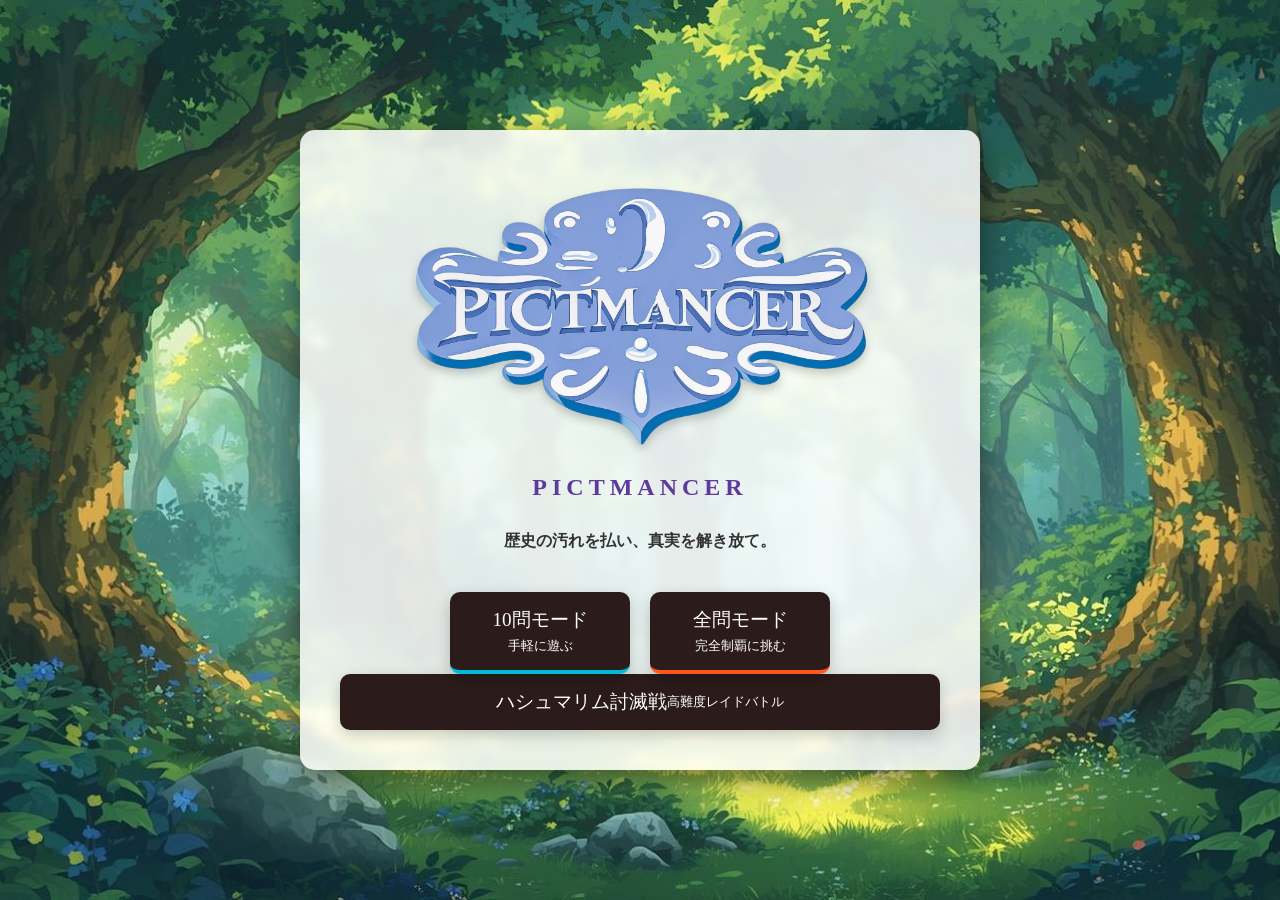
<file: index.html>
<!DOCTYPE html>
<html lang="ja">
<head>
    <meta charset="UTF-8">
    <meta name="viewport" content="width=device-width, initial-scale=1.0">
    <title>Pictmancer - History Ink Cleaner</title>
    <link rel="stylesheet" href="game_pictmancer.css">
</head>
<body>

    <div id="start-screen">
        <div class="title-content">
            <img src="title_logo.png" alt="Pictmancer" class="title-logo-img">
            
            <p class="sub-title">Pictmancer</p>
            <p class="intro-text">歴史の汚れを払い、真実を解き放て。</p>
            
            <div class="button-container" style="display: flex; gap: 20px; justify-content: center; margin-top: 20px;">
                <button id="btn-mode-quick" class="game-btn quick">
                    10問モード<br><span style="font-size:0.8rem">手軽に遊ぶ</span>
                </button>
                <button id="btn-mode-all" class="game-btn all">
                    全問モード<br><span style="font-size:0.8rem">完全制覇に挑む</span>
                </button>
            </div>
            <a href="boss.html" class="game-btn boss" style="text-decoration:none; display:flex; align-items:center; justify-content:center;">
    ハシュマリム討滅戦<br><span style="font-size:0.8rem">高難度レイドバトル</span>
</a>
        </div>
        
        <div class="bg-ink ink-1"></div>
        <div class="bg-ink ink-2"></div>
    </div>

    <header id="game-header" class="hidden">
        <div class="stats-container">
            <div class="stat-box">
                <span class="label">LIFE</span>
                <div id="life-container"></div>
            </div>
            <div class="stat-box">
                <span class="label">WAVE</span>
                <span id="stage-display" class="value">1</span>
            </div>
            <div class="stat-box">
                <span class="label">REMAINING</span>
                <span id="ink-remaining" class="value">7</span>
            </div>
            
            <div id="score-box" class="stat-box hidden">
                <span class="label">PURIFIED</span>
                <span id="score-display" class="value">0</span>
            </div>
        </div>
    </header>

    <main id="game-area" class="hidden">
        <div id="ink-wrapper"></div>
        <div id="stage-clear-msg">NEXT WAVE...</div>
    </main>

    <div id="question-panel" class="hidden">
        <div style="display: flex; justify-content: space-between; align-items: center; margin-bottom: 10px;">
            <h3 class="panel-title" style="margin: 0;">汚れの正体（問題）</h3>
            <button id="btn-back" class="close-btn">× 戻る</button>
        </div>
        
        <div id="magic-area" class="magic-area hidden">
            <div class="combo-display">
                連続正解: <span id="combo-count">0</span> <span style="font-size:0.8rem; color:#888;">(MAX 15)</span>
            </div>

            <div class="skills-container">
                <div class="skill-box">
                    <button id="btn-hammer" class="skill-btn" disabled></button>
                    <div class="skill-label">イマジネスハンマー<br><span>(10連:即浄化)</span></div>
                </div>

                <div class="skill-box">
                    <button id="btn-sky" class="skill-btn" disabled></button>
                    <div class="skill-label">イマジネススカイ<br><span>(15連+負傷:次金確定)</span></div>
                </div>
            </div>
            
            <div id="sky-active-msg" class="hidden">
                <span style="color: gold;">★ 次のウェーブで奇跡(金)が起きる予感...！</span>
            </div>
        </div>

        <p id="question-text">ここに問題文...</p>
        <div class="input-area">
            <input type="text" id="answer-input" placeholder="答えを記述せよ" autocomplete="off">
            <button id="submit-btn">浄化 (Submit)</button>
        </div>
        <p id="feedback-msg"></p>
    </div>
    
    <div id="game-over-screen" class="overlay hidden">
        <div class="overlay-content">
            <h2>MISSION FAILED</h2>
            <p>歴史は闇に覆われた...</p>
            
            <p id="final-score-msg" style="color: #00bcd4; font-weight: bold; margin: 10px 0;"></p>
            
            <button onclick="location.reload()">再挑戦 (Retry)</button>
        </div>
    </div>

    <div id="game-clear-screen" class="overlay hidden">
        <div class="overlay-content">
            <h2 style="color: gold; font-size: 2.5rem;">MISSION COMPLETE</h2>
            <p>全ての歴史修正を完了しました。</p>
            <p>称号：<strong>グランド・ピクトマンサー</strong></p>
            
            <div style="margin-top: 20px;">
                <button onclick="location.reload()" style="background-color: #4CAF50;">タイトルへ戻る</button>
            </div>
            
            </div>
    </div>

    <script src="game_pictmancer.js"></script>
</body>
</html>
</file>
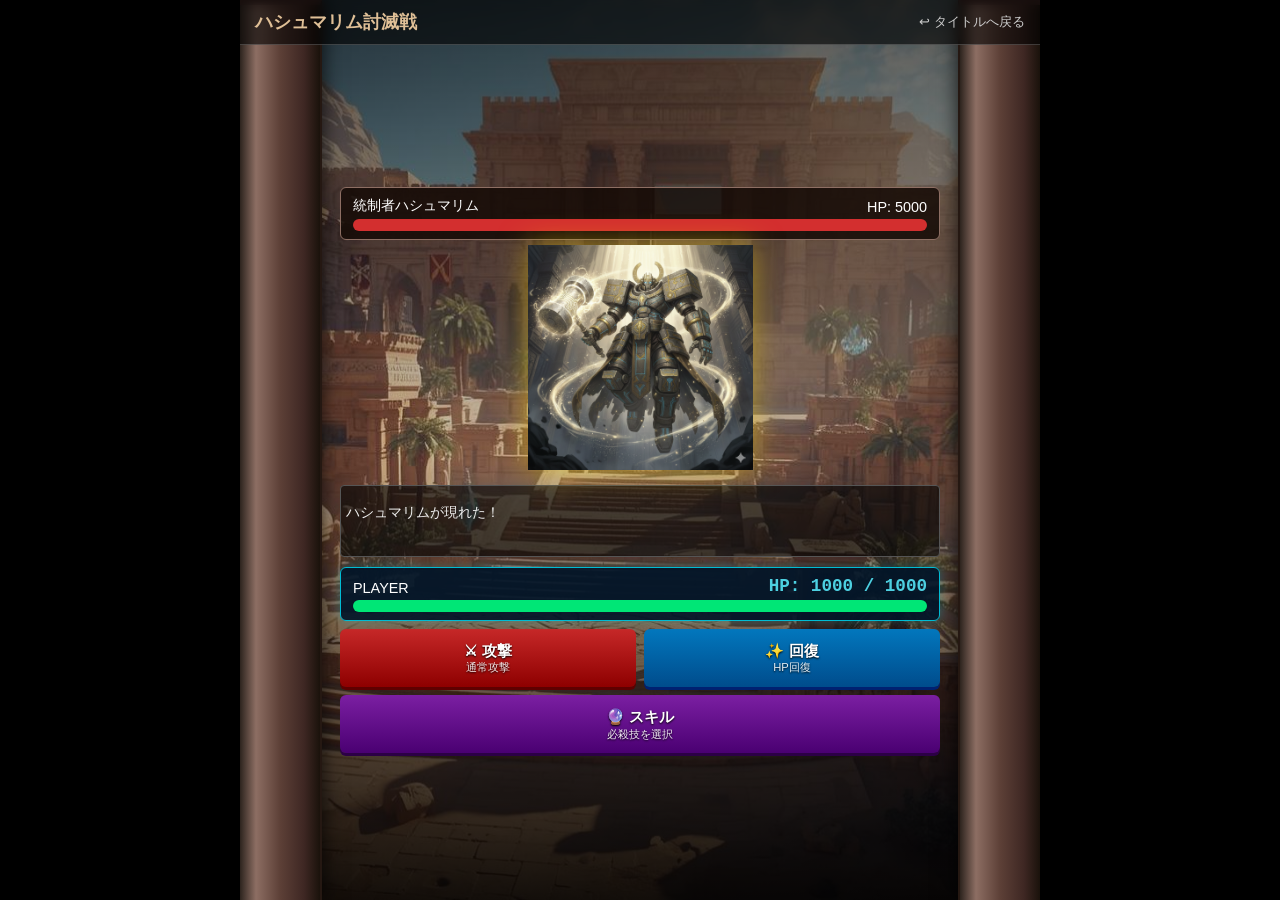
<file: boss.html>
<!DOCTYPE html>
<html lang="ja">
<head>
    <meta charset="UTF-8">
    <meta name="viewport" content="width=device-width, initial-scale=1.0">
    <title>統制者ハシュマリム討滅戦</title>
    <link rel="stylesheet" href="boss.css">
</head>
<body>

    <div class="game-container">
        <header>
            <h1>ハシュマリム討滅戦</h1>
            <a href="index.html" class="back-link">↩ タイトルへ戻る</a>
        </header>

        <div id="battle-field">
            <div id="enemy-area">
                <div class="boss-hud">
                    <div class="status-row">
                        <span class="name">統制者ハシュマリム</span>
                        <span id="boss-hp-text">HP: 5000</span>
                    </div>
                    <div class="hp-bar-bg"><div id="boss-hp-bar"></div></div>
                </div>
                
                <div id="boss-sprite" class="boss-img"></div>
                <div id="boss-damage-text" class="damage-popup hidden"></div>
            </div>

            <div id="battle-log">
                <p>ハシュマリムが現れた！</p>
            </div>

            <div id="player-area">
                <div class="player-hud">
                    <div class="status-row">
                        <span class="name">PLAYER</span>
                        <span id="player-hp-text" class="hp-text">HP: 1000 / 1000</span>
                    </div>
                    <div class="hp-bar-bg"><div id="player-hp-bar"></div></div>
                </div>

                <div id="command-menu">
                    <div id="menu-main" class="menu-grid">
                        <button id="btn-attack" class="cmd-btn attack">
                            ⚔ 攻撃<br><span class="sub-text">通常攻撃</span>
                        </button>
                        <button id="btn-heal" class="cmd-btn heal">
                            ✨ 回復<br><span class="sub-text">HP回復</span>
                        </button>
                        <button id="btn-skill-mode" class="cmd-btn skill-mode-btn">
                            🔮 スキル<br><span class="sub-text">必殺技を選択</span>
                        </button>
                    </div>

                    <div id="menu-skills" class="menu-grid hidden">
    <button id="btn-hammer" class="cmd-btn skill-hammer">
        🔨 ハンマー<br><span class="sub-text">大ダメージ (CD:2)</span>
    </button>
    <button id="btn-sky" class="cmd-btn skill-sky">
        🕊️ スカイ<br><span class="sub-text">回復+再行動 (CD:2)</span>
    </button>

    <button id="btn-tempera" class="cmd-btn skill-tempera hidden">
        🛡️ テンペラコート<br><span class="sub-text">次ダメ半減 (CD:1)</span>
    </button>
    <button id="btn-rainbow" class="cmd-btn skill-rainbow hidden">
        🌈 レインボードリップ<br><span class="sub-text">回復+攻撃 (CD:2)</span>
    </button>
    <button id="btn-chroma" class="cmd-btn skill-chroma hidden">
        🎨 クロマチック<br><span class="sub-text">超絶ダメージ (CD:5)</span>
    </button>

    <button id="btn-back-menu" class="cmd-btn back-btn">
        ↩ 戻る
    </button>
</div>
                
                <div id="player-damage-text" class="damage-popup hidden"></div>
            </div>
        </div>

        <div id="quiz-modal" class="overlay hidden">
            <div class="modal-content">
                <h2 id="spell-name" class="danger-text">敵の技名</h2>
                <p>攻撃を防ぐため、詠唱を解読せよ！</p>
                <div class="quiz-box">
                    <p id="question-text">ここに問題文が表示されます</p>
                    <div class="input-area">
                        <input type="text" id="answer-input" placeholder="答えを入力" autocomplete="off">
                        <button id="btn-answer">詠唱阻止</button>
                    </div>
                </div>
            </div>
        </div>
        <div id="rapid-mode-ui" class="hidden">
    <div class="timer-box">残り時間: <span id="rapid-timer">30</span>秒</div>
    <div class="score-box">正解数: <span id="rapid-score">0</span> / 5</div>
</div>

<div id="effect-overlay" class="overlay hidden"></div>

        <div id="result-screen" class="overlay hidden">
            <div class="modal-content">
                <h2 id="result-title">RESULT</h2>
                <p id="result-msg">メッセージ</p>
                
                <div style="display: flex; flex-direction: column; gap: 10px; margin-top: 15px;">
                    <button id="btn-next-phase" class="cmd-btn hidden" style="background: linear-gradient(to bottom, #ffeb3b, #ffa000);">次のフェーズへ！</button>
                    <button onclick="location.reload()" class="cmd-btn" style="background: #444;">もう一度挑戦</button>
                    <button onclick="location.href='game_pictmancer.html'" class="cmd-btn" style="background: #00695c;">タイトルへ戻る</button>
                </div>
            </div>
        </div>

        <div id="phase2-intro-overlay" class="overlay hidden">
            <div class="intro-content">
                <h2 id="boss-dialogue"></h2>
                <div class="intro-effect-light hidden"></div>
                <div class="intro-effect-flash hidden"></div>
            </div>
        </div>

    </div>

    <script src="boss.js"></script>
    <audio id="bgm-phase2" src="phase2_theme.mp3" preload="auto" loop></audio>
</body>
</html>
</file>
<file: game_pictmancer.css>
/* ベース設定 */
body {
    margin: 0;
    padding: 0;
    font-family: "Georgia", "Yu Mincho", "Hiragino Mincho ProN", serif;
    background-color: #222;
    height: 100vh;
    overflow: hidden;
    display: flex;
    flex-direction: column;
}

.hidden { display: none !important; }

/* --- タイトル画面 --- */
#start-screen {
    position: fixed;
    top: 0; left: 0;
    width: 100%; height: 100%;
    
    /* タイトル背景画像 */
    background-image: url('title_bg.jpg'); 
    background-size: cover;
    background-position: center;
    
    z-index: 2000;
    display: flex;
    justify-content: center;
    align-items: center;
    text-align: center;
}

.title-content {
    z-index: 2002;
    position: relative;
    width: 100%;
    max-width: 600px;
    padding: 40px;
    background-color: rgba(255, 255, 255, 0.85); 
    border-radius: 15px;
    box-shadow: 0 10px 30px rgba(0,0,0,0.5);
    backdrop-filter: blur(4px);
}

.title-logo-img {
    width: 100%;
    max-width: 500px;
    height: auto;
    margin-bottom: 10px;
    filter: drop-shadow(0 5px 5px rgba(0,0,0,0.2));
    animation: floatLogo 4s ease-in-out infinite;
}

@keyframes floatLogo {
    0%, 100% { transform: translateY(0); }
    50% { transform: translateY(-10px); }
}

.sub-title {
    font-size: 1.5rem;
    color: #5d3a9b;
    margin-top: 10px;
    margin-bottom: 30px;
    font-weight: bold;
    letter-spacing: 5px;
    text-transform: uppercase;
}

.intro-text { color: #333; margin-bottom: 40px; font-weight: bold;}

#game-start-btn {
    background: #2b1b1b;
    color: #fff;
    border: none;
    padding: 15px 50px;
    font-size: 1.5rem;
    cursor: pointer;
    font-family: serif;
    transition: all 0.3s;
    box-shadow: 0 5px 15px rgba(0,0,0,0.2);
    border-radius: 50px;
}
#game-start-btn:hover {
    background: #5d3a9b;
    transform: translateY(-3px) scale(1.05);
}

/* --- ゲーム画面ヘッダー --- */
header {
    background: rgba(43, 27, 27, 0.9);
    color: #fff;
    padding: 10px 20px;
    display: flex;
    justify-content: space-around;
    box-shadow: 0 4px 6px rgba(0,0,0,0.3);
    z-index: 100;
    position: relative;
}
.stats-container {
    display: flex;
    justify-content: center;
    gap: 15px; /* 間隔を少し狭める */
    flex-wrap: wrap; /* 画面が狭いときは折り返す */
}

.stat-box {
    /* もし幅が固定されていたら auto にするか、少し小さくする */
    min-width: 80px; 
}
.label { font-size: 0.7rem; color: #aaa; letter-spacing: 1px;}
.value { font-size: 1.2rem; font-weight: bold; font-family: sans-serif;}

.ink-bottle {
    width: 18px; height: 24px;
    background-color: #00bcd4;
    display: inline-block; margin: 0 2px;
    border-radius: 2px 2px 8px 8px; border: 2px solid #fff;
}
.ink-bottle.lost { background-color: #444; border-color: #666; opacity: 0.3; }

/* --- ゲームエリア (背景設定) --- */
#game-area {
    flex: 1;
    position: relative;
    width: 100%; height: 100%;
    background-image: url('game_bg.jpg'); 
    background-size: cover;
    background-position: center;
}

#ink-wrapper {
    position: relative;
    width: 100%; height: 100%;
}

/* --- インク (画像を使用する設定) --- */
.ink-spot {
    position: absolute;
    width: 180px; 
    height: 180px;
    
    background-size: contain; 
    background-repeat: no-repeat;
    background-position: center;
    background-color: transparent;
    
    cursor: pointer;
    transition: transform 0.2s, opacity 0.5s;
    
    display: flex;
    align-items: center;
    justify-content: center;
    color: #fff;
    font-weight: bold;
    font-size: 1.5rem;
    text-shadow: 0 0 5px #000;
    
    animation: floatInk 3s infinite ease-in-out;
}

.ink-spot::after {
    display: none;
}

/* ★インク画像のファイル名指定 (.png または .jpg) */
.ink-type-1 { background-image: url('ink1.png'); }
.ink-type-2 { background-image: url('ink2.png'); }
.ink-type-3 { background-image: url('ink3.png'); }


@keyframes floatInk {
    0%, 100% { transform: translateY(0) scale(1); }
    50% { transform: translateY(-5px) scale(1.05); }
}
.ink-spot:hover {
    transform: scale(1.2) !important;
    filter: brightness(1.2);
}
.ink-spot.cleaning {
    animation: fadeOutInk 0.5s forwards;
}
@keyframes fadeOutInk {
    0% { transform: scale(1); opacity: 1; }
    100% { transform: scale(1.5); opacity: 0; filter: blur(10px); }
}

/* 問題パネル */
#question-panel {
    background: rgba(255, 255, 255, 0.95);
    border-top: 5px solid #2b1b1b;
    padding: 25px;
    box-shadow: 0 -10px 30px rgba(0,0,0,0.3);
    position: relative; z-index: 200;
    transition: transform 0.3s ease;
}
#question-panel.hidden { transform: translateY(100%); display: none; }
.panel-title { margin: 0 0 10px 0; color: #555; font-size: 0.9rem; text-transform: uppercase; letter-spacing: 1px;}
#question-text { font-size: 1.2rem; font-weight: bold; margin-bottom: 15px; color: #111; }

.input-area { display: flex; gap: 10px; }
input[type="text"] {
    flex: 1; padding: 12px; font-size: 1.1rem;
    border: 2px solid #ccc; border-radius: 4px; background: #fff;
}
input[type="text"]:focus { border-color: #5d3a9b; outline: none; }
button#submit-btn {
    background: #2b1b1b; color: white; border: none;
    padding: 0 25px; font-size: 1rem; border-radius: 4px; cursor: pointer; font-weight: bold;
}

/* メッセージ類 */
#stage-clear-msg {
    position: absolute; top: 50%; left: 50%;
    transform: translate(-50%, -50%);
    font-size: 4rem; font-weight: 900;
    color: #fff; text-shadow: 4px 4px 0 #000;
    opacity: 0; pointer-events: none;
    transition: opacity 0.5s;
    font-family: "Impact", sans-serif; white-space: nowrap; z-index: 500;
}
#stage-clear-msg.show { opacity: 1; }

.overlay {
    position: fixed; top: 0; left: 0; width: 100%; height: 100%;
    background: rgba(0, 0, 0, 0.85);
    display: flex; justify-content: center; align-items: center; z-index: 3000;
}
.overlay-content {
    background: #fff; padding: 50px; border-radius: 5px;
    text-align: center; box-shadow: 0 0 50px rgba(255,255,255,0.2);
}
.btn-link {
    display: inline-block; margin-top: 20px; padding: 12px 25px;
    background: #28a745; color: white; text-decoration: none; border-radius: 4px;
}
.achievement {
    position: fixed; bottom: 20px; right: -350px; width: 300px;
    background-color: #222; color: #fff; display: flex; align-items: center;
    padding: 15px; border-radius: 4px; border-left: 5px solid gold;
    box-shadow: 0 5px 15px rgba(0,0,0,0.5);
    transition: right 0.5s; z-index: 4000;
}
.achievement.show { right: 20px; }
/* --- 追加：ボタンのスタイル調整 --- */
.game-btn {
    background: #2b1b1b;
    color: #fff;
    border: none;
    padding: 15px 30px;
    font-size: 1.2rem;
    cursor: pointer;
    font-family: serif;
    transition: all 0.3s;
    box-shadow: 0 5px 15px rgba(0,0,0,0.2);
    border-radius: 10px;
    min-width: 180px;
}
.game-btn:hover {
    transform: translateY(-3px) scale(1.05);
}
/* クイックモードは青系、全問は赤系にするなど差別化 */
.game-btn.quick { border-bottom: 4px solid #00bcd4; }
.game-btn.all   { border-bottom: 4px solid #ff5722; }
.game-btn.quick:hover { background: #00bcd4; }
.game-btn.all:hover   { background: #ff5722; }


/* --- 修正版：金のインク演出（画像指定） --- */
.ink-spot.gold {
    /* ★ここに画像のファイル名を書く */
    background-image: url('ink_gold.png') !important;
    
    /* 画像のサイズ調整 */
    background-size: contain;
    background-repeat: no-repeat;
    background-position: center;

    /* 以前の色変換フィルタ(hue-rotate)を削除し、
       輝き(drop-shadow)だけを強くかけます */
    filter: drop-shadow(0 0 15px rgba(255, 223, 0, 0.8)) !important;
    
    /* 少し大きくしてレア感を出す */
    transform: scale(1.0); 
    z-index: 100; /* 他のインクより手前に */
    
    /* 動きのアニメーション */
    animation: floatInk 2s infinite ease-in-out;

    /* 文字色や枠線の調整（画像の邪魔なら border: none; にしてください） */
    color: #5c4d00;
    border: none; 
}

/* --- 追加：ダメージ演出（画面揺れ） --- */
.shake {
    animation: shakeAnim 0.5s cubic-bezier(.36,.07,.19,.97) both;
}
@keyframes shakeAnim {
    10%, 90% { transform: translate3d(-5px, 0, 0); }
    20%, 80% { transform: translate3d(5px, 0, 0); }
    30%, 50%, 70% { transform: translate3d(-5px, 0, 0); }
    40%, 60% { transform: translate3d(5px, 0, 0); }
}

/* --- 追加：回復演出 --- */
.heal-effect {
    position: absolute; top: 0; left: 0;
    width: 100%; height: 100%;
    pointer-events: none;
    background-color: rgba(0,255,0,0.2);
    animation: fadeOutHeal 0.5s forwards;
    z-index: 9999;
}
@keyframes fadeOutHeal {
    0% { opacity: 0.6; }
    100% { opacity: 0; }
}
/* --- 追加：正解表示のスタイル --- */
.answer-reveal {
    display: block;          /* 改行させる */
    margin-top: 10px;        /* 上に隙間をあける */
    font-size: 1.1rem;       /* 少し大きく */
    color: #fff;             /* 文字は白 */
    background: rgba(0,0,0,0.5); /* 背景を半透明の黒に */
    padding: 5px 10px;
    border-radius: 5px;
    border: 1px solid #ff4444; /* 赤い枠線で囲む */
    font-weight: bold;
}
/* --- 追加：スキル（イマジネス）エリア --- */
.magic-area {
    margin-bottom: 15px;
    text-align: center;
    border-bottom: 1px solid rgba(255,255,255,0.2);
    padding-bottom: 10px;
}
.combo-display {
    font-size: 1.1rem;
    color: #00bcd4;
    font-weight: bold;
    margin-bottom: 10px;
}

.skills-container {
    display: flex;
    justify-content: center;
    gap: 20px;
    margin-bottom: 10px;
}

.skill-box {
    display: flex;
    flex-direction: column;
    align-items: center;
    width: 100px;
}

.skill-btn {
    width: 64px;
    height: 64px;
    border-radius: 10px;
    border: 2px solid #555;
    background-color: #333;
    background-size: cover;
    background-position: center;
    cursor: not-allowed;
    transition: all 0.3s;
    position: relative;
    opacity: 0.5; /* 使えない時は半透明 */
    box-shadow: inset 0 0 10px #000;
}

/* 画像指定（ファイルがない場合は単色になります） */
#btn-hammer {
    background-image: url('skill_hammer.jpg'); 
    /* 画像がない場合の予備色 */
    background-color: #ff5722; 
}
#btn-sky {
    background-image: url('skill_sky.jpg');
    /* 画像がない場合の予備色 */
    background-color: #03a9f4;
}

.skill-label {
    font-size: 0.75rem;
    color: #aaa;
    margin-top: 5px;
    line-height: 1.2;
}
.skill-label span {
    font-size: 0.6rem;
}

/* --- スキル使用可能状態 (Ready) --- */
.skill-btn.ready {
    border-color: #fff;
    cursor: pointer;
    opacity: 1;
    transform: scale(1.1);
    box-shadow: 0 0 15px rgba(255, 255, 255, 0.5);
    animation: pulseSkill 2s infinite;
}

/* ハンマーが使える時は赤く光る */
#btn-hammer.ready {
    box-shadow: 0 0 15px rgba(255, 87, 34, 0.8);
}
/* スカイが使える時は青く光る */
#btn-sky.ready {
    box-shadow: 0 0 15px rgba(3, 169, 244, 0.8);
}

@keyframes pulseSkill {
    0% { transform: scale(1.1); }
    50% { transform: scale(1.15); }
    100% { transform: scale(1.1); }
}

/* スカイ予約中のメッセージ */
#sky-active-msg {
    margin-top: 5px;
    font-size: 0.9rem;
    animation: floatMsg 2s infinite;
}
@keyframes floatMsg {
    0%, 100% { transform: translateY(0); }
    50% { transform: translateY(-3px); }
}
/* --- 追加：戻るボタン --- */
.close-btn {
    background-color: #444;
    border: 1px solid #777;
    color: #fff;
    padding: 5px 12px;
    border-radius: 5px;
    cursor: pointer;
    font-size: 0.9rem;
    transition: background 0.3s;
}

.close-btn:hover {
    background-color: #666;
    border-color: #aaa;
}
</file>
<file: boss.css>
body {
    margin: 0;
    padding: 0;
    background-color: #000;
    color: #fff;
    font-family: 'Helvetica Neue', Arial, sans-serif;
    overflow: hidden; /* スクロール禁止 */
}

/* 全体のコンテナ */
.game-container {
    max-width: 800px;
    margin: 0 auto;
    height: 100vh;
    display: flex;
    flex-direction: column;
    position: relative;

    /* 背景画像設定 */
    background-image: 
        linear-gradient(to top, rgba(0,0,0,0.9) 0%, rgba(0,0,0,0.2) 50%, rgba(0,0,0,0.6) 100%),
        url('ruins_bg.jpg'); /* ここに遺跡の画像ファイル名 */
    
    background-size: cover;
    background-position: center;
    background-repeat: no-repeat;
    
    box-shadow: 0 0 50px rgba(0,0,0,0.8);
    z-index: 1;
}

/* === 両サイドの柱 === */
.game-container::before,
.game-container::after {
    content: '';
    position: absolute;
    top: 0;
    bottom: 0;
    width: 80px;
    z-index: 2;
    background-color: #5d4037;
    background-image: 
        linear-gradient(to right, #2d241e, #8d6e63 20%, #5d4037 50%, #3e2723 80%, #1a120b),
        repeating-linear-gradient(to bottom, transparent, transparent 118px, #251812 119px, #1a120b 120px);
    box-shadow: 0 0 20px rgba(0,0,0,0.8);
    border-top: 5px solid #3e2723;
}

.game-container::before { left: 0; border-right: 2px solid #251812; }
.game-container::after { right: 0; border-left: 2px solid #251812; }

/* ヘッダー */
header {
    padding: 10px 15px;
    display: flex;
    justify-content: space-between;
    align-items: center;
    background: rgba(0, 0, 0, 0.6);
    z-index: 10;
    backdrop-filter: blur(5px);
    border-bottom: 1px solid rgba(255, 255, 255, 0.2);
    flex-shrink: 0;
}
h1 { margin: 0; font-size: 1.1rem; color: #e0c097; }
.back-link { color: #ccc; text-decoration: none; font-size: 0.8rem; }

/* バトルフィールド（スクロール可能に） */
#battle-field {
    flex: 1;
    display: flex;
    flex-direction: column;
    justify-content: center;
    gap: 10px;
    padding: 10px 100px; /* 柱を避ける */
    z-index: 5;
    overflow-y: auto; /* はみ出たらスクロール */
    min-height: 0;
}

/* 敵エリア */
#enemy-area {
    text-align: center;
    position: relative;
    margin-top: 5px;
}

.boss-img {
    height: 25vh; /* 画面高さの25% */
    width: auto;
    max-width: 100%;
    margin: 5px auto;
    
    background-image: url('hashmalim.png'); /* ここにハシュマリムの画像 */
    background-size: contain;
    background-repeat: no-repeat;
    background-position: center bottom;
    
    filter: drop-shadow(0 0 15px rgba(255, 215, 0, 0.5));
    animation: floatBoss 4s infinite ease-in-out;
}

@keyframes floatBoss {
    0%, 100% { transform: translateY(0); }
    50% { transform: translateY(-10px); }
}

/* HUD (HPバーなど) */
.boss-hud, .player-hud {
    background: rgba(20, 10, 5, 0.85);
    padding: 8px 12px;
    border-radius: 6px;
    border: 1px solid #8d6e63;
    color: #fff;
    font-size: 0.9rem;
}

/* プレイヤーHUD: HPを見やすく */
.player-hud {
    background: rgba(0, 20, 40, 0.9);
    border: 1px solid #00bcd4;
    box-shadow: 0 0 10px rgba(0, 188, 212, 0.3);
}

.status-row {
    display: flex;
    justify-content: space-between;
    align-items: flex-end;
    margin-bottom: 4px;
}

.hp-text {
    font-size: 1.1rem;
    font-weight: bold;
    color: #4dd0e1;
    font-family: 'Courier New', monospace;
}

.hp-bar-bg {
    width: 100%;
    height: 12px;
    background: #333;
    border-radius: 6px;
    overflow: hidden;
    position: relative;
}
#boss-hp-bar { height: 100%; background: #d32f2f; width: 100%; transition: width 0.5s; }
#player-hp-bar { height: 100%; background: #00e676; width: 100%; transition: width 0.5s; }

/* ログ */
#battle-log {
    height: 60px;
    background: rgba(0, 0, 0, 0.6);
    border: 1px solid #555;
    padding: 5px;
    overflow-y: auto;
    font-size: 0.85rem;
    color: #eee;
    border-radius: 4px;
    flex-shrink: 0;
}

/* プレイヤーエリア */
#player-area {
    margin-bottom: 10px;
    position: relative;
    z-index: 20;
    flex-shrink: 0;
}

/* コマンドメニュー */
#command-menu {
    margin-top: 8px;
    min-height: 80px; /* 高さを確保 */
}

.menu-grid {
    display: grid;
    grid-template-columns: 1fr 1fr;
    gap: 8px;
    width: 100%;
}

.hidden { display: none !important; }

/* ボタン共通 */
.cmd-btn {
    padding: 12px 5px;
    font-size: 0.95rem;
    border: none;
    border-radius: 6px;
    cursor: pointer;
    font-weight: bold;
    color: white;
    text-shadow: 0 1px 2px black;
    transition: all 0.1s;
    line-height: 1.3;
}
.sub-text {
    font-size: 0.7rem;
    opacity: 0.9;
    display: block;
    font-weight: normal;
}

/* 各ボタン色 */
.attack { background: linear-gradient(to bottom, #c62828, #8e0000); box-shadow: 0 3px #5f0000; }
.heal   { background: linear-gradient(to bottom, #0277bd, #004c8c); box-shadow: 0 3px #002171; }
.skill-mode-btn { 
    grid-column: span 2; 
    background: linear-gradient(to bottom, #7b1fa2, #4a0072); 
    box-shadow: 0 3px #2c0046; 
}

/* スキルボタン */
.skill-hammer { background: linear-gradient(to bottom, #ff8f00, #c43e00); box-shadow: 0 3px #8c0000; }
.skill-sky    { background: linear-gradient(to bottom, #5e35b1, #311b92); box-shadow: 0 3px #000063; }
.back-btn     { grid-column: span 2; background: #424242; box-shadow: 0 3px #1b1b1b; color: #ccc; }

.cmd-btn:active { transform: translateY(2px); box-shadow: none; }
.cmd-btn:disabled { filter: grayscale(100%); opacity: 0.6; cursor: not-allowed; transform: none; box-shadow: none; }

/* アニメーション */
.menu-grid:not(.hidden) { animation: fadeIn 0.3s ease-out; }
@keyframes fadeIn { from { opacity: 0; transform: translateY(5px); } to { opacity: 1; transform: translateY(0); } }

/* モーダル */
.overlay {
    position: fixed; top: 0; left: 0; width: 100%; height: 100%;
    background: rgba(0,0,0,0.85);
    display: flex; justify-content: center; align-items: center;
    z-index: 100;
}
.modal-content {
    background: #2d241e;
    padding: 20px;
    border: 2px solid #8d6e63;
    width: 85%; max-width: 350px;
    text-align: center;
    color: white;
    border-radius: 8px;
}
.input-area input { width: 70%; padding: 8px; margin-right: 5px; }
.danger-text { color: #ff5252; text-shadow: 0 0 5px red; }

/* 揺れ・ダメージ */
.shake { animation: shake 0.5s; }
@keyframes shake { 0% { transform: translate(1px, 1px); } 50% { transform: translate(-1px, -2px); } 100% { transform: translate(0, 0); } }

.damage-popup {
    position: absolute;
    top: 50%; left: 50%;
    transform: translate(-50%, -50%);
    font-size: 2.5rem; font-weight: bold;
    text-shadow: 2px 2px 0 #000;
    pointer-events: none;
    animation: popUp 0.8s ease-out forwards;
    width: 100%; text-align: center;
}
@keyframes popUp {
    0% { opacity: 1; transform: translate(-50%, -50%) scale(0.5); }
    100% { opacity: 0; transform: translate(-50%, -100%) scale(1); }
}
/* boss.css に追加 */

/* 第二形態導入演出オーバーレイ */
#phase2-intro-overlay {
    background: rgba(0, 0, 0, 0.95);
    flex-direction: column;
    justify-content: center;
    align-items: center;
    text-align: center;
    padding: 20px;
    z-index: 200; /* 最前面 */
}

.intro-content {
    position: relative;
    width: 80%;
    max-width: 500px;
    color: #e0c097;
}

#boss-dialogue {
    font-size: 1.8rem;
    font-weight: bold;
    line-height: 1.5;
    text-shadow: 0 0 10px rgba(255, 215, 0, 0.5);
    margin-bottom: 30px;
    opacity: 0; /* JSでフェードイン */
    transition: opacity 1s ease-in-out;
}

/* 演出用の光エフェクト */
.intro-effect-light {
    position: absolute;
    top: 50%; left: 50%;
    transform: translate(-50%, -50%) scale(0);
    width: 300px; height: 300px;
    border-radius: 50%;
    background: radial-gradient(circle, rgba(255,255,0,0.8) 0%, rgba(255,140,0,0.5) 50%, transparent 100%);
    opacity: 0;
    animation: lightExpand 2s forwards ease-out;
    z-index: -1;
}

.intro-effect-flash {
    position: fixed;
    top: 0; left: 0; right: 0; bottom: 0;
    background: white;
    opacity: 0;
    animation: whiteFlash 0.5s forwards ease-out;
    animation-delay: 2s; /* 光エフェクトの後に発動 */
    z-index: 1000; /* 最前面 */
}


@keyframes lightExpand {
    0% { transform: translate(-50%, -50%) scale(0); opacity: 0; }
    50% { opacity: 1; }
    100% { transform: translate(-50%, -50%) scale(3); opacity: 0; }
}

@keyframes whiteFlash {
    0% { opacity: 0; }
    50% { opacity: 1; }
    100% { opacity: 0; }
}
/* 爆発アニメーション */
.exploding {
    animation: explosionAnim 1.5s forwards ease-out;
}

@keyframes explosionAnim {
    0% { 
        transform: scale(1); 
        filter: brightness(1) hue-rotate(0deg);
    }
    50% { 
        transform: scale(1.2) rotate(5deg); 
        filter: brightness(5) sepia(1) saturate(5) hue-rotate(-50deg); /* 真っ白〜赤く光る */
        opacity: 1;
    }
    100% { 
        transform: scale(2); 
        filter: brightness(10); 
        opacity: 0; /* 消える */
    }
}
/* boss.css に追加 */

/* テンペラコート（防御系：黄色/オレンジ） */
.skill-tempera {
    background: linear-gradient(to bottom, #fbc02d, #f57f17);
    box-shadow: 0 3px #bc5100;
}

/* レインボードリップ（虹色） */
.skill-rainbow {
    background: linear-gradient(135deg, #ff5252, #ffeb3b, #00e676, #2979ff, #d500f9);
    background-size: 200% 200%;
    animation: rainbowAnim 3s ease infinite;
    box-shadow: 0 3px #555;
    text-shadow: 0 1px 3px rgba(0,0,0,0.8);
}
@keyframes rainbowAnim { 
    0%{background-position:0% 50%}
    50%{background-position:100% 50%}
    100%{background-position:0% 50%}
}

/* クロマチックファンタジー（最強技：黒/宇宙） */
.skill-chroma {
    grid-column: span 2; /* 横幅いっぱいに */
    background: linear-gradient(to bottom, #212121, #000);
    border: 1px solid #e040fb;
    box-shadow: 0 0 10px #e040fb, 0 3px #000;
    color: #e040fb;
}
/* boss.css に以下を追加 */

/* ラッシュモードUI */
#rapid-mode-ui {
    position: fixed;
    top: 20px;
    left: 50%;
    transform: translateX(-50%);
    display: flex;
    gap: 20px;
    z-index: 200;
    font-family: 'Courier New', monospace;
    font-weight: bold;
    font-size: 1.5rem;
    text-shadow: 2px 2px 0 #000;
}
.timer-box { color: #ffeb3b; }
.score-box { color: #00e676; }

/* エフェクト用オーバーレイ（光の演出） */
#effect-overlay {
    pointer-events: none; /* クリック透過 */
    z-index: 150;
    transition: opacity 1s;
}

/* 紫色の光 */
.purple-flash {
    background: radial-gradient(circle, rgba(147,112,219,0.8) 0%, rgba(75,0,130,0.9) 70%, #000 100%);
    animation: pulsePurple 1s infinite alternate;
}
@keyframes pulsePurple {
    0% { opacity: 0.6; }
    100% { opacity: 0.9; }
}

/* 真っ白な光 */
.white-out {
    background: #fff;
    opacity: 1 !important;
}

/* 背景変更用クラス（JSで切り替え） */
.bg-ash-land {
    background-image: linear-gradient(to top, rgba(0,0,0,0.8), rgba(0,0,0,0.2)), url('ash_land.jpg') !important;
}
/* ラッシュモードのUI（秒数など）の設定 */
#rapid-mode-ui {
    /* これで他の要素より手前に表示されます */
    z-index: 9999; 
    
    /* 画面の特定の位置に固定します */
    position: fixed; 
    
    /* タイトルと重ならないように少し下にずらす場合は数値を大きくしてください */
    top: 60px; 
    
    /* 左右中央に配置する場合（お好みで） */
    left: 50%;
    transform: translateX(-50%);

    /* 文字が見やすいように背景色をつけても良いです */
    background-color: rgba(0, 0, 0, 0.8); 
    padding: 10px 20px;
    border-radius: 8px;
    color: #fff;
    font-weight: bold;
    font-size: 1.5rem;
    pointer-events: none; /* UIがクリックを邪魔しないようにする */
}
/* === 追加演出用 === */

/* 光の玉 */
#final-light-ball {
    position: absolute;
    top: 30%; /* ボスの位置 */
    left: 50%;
    width: 60px;
    height: 60px;
    background: radial-gradient(circle, #ffffff, #fff176, rgba(255, 255, 255, 0));
    border-radius: 50%;
    transform: translate(-50%, -50%) scale(1);
    z-index: 100;
    box-shadow: 0 0 20px #fff176, 0 0 40px #ffffff;
    opacity: 0; /* 最初は隠しておく */
    pointer-events: none;
}

/* 玉がプレイヤーに向かって飛んでくるアニメーション */
@keyframes shootBallAnim {
    0% { top: 30%; opacity: 1; transform: translate(-50%, -50%) scale(0.5); }
    100% { top: 80%; opacity: 1; transform: translate(-50%, -50%) scale(3); }
}

.shoot-ball {
    animation: shootBallAnim 0.8s ease-in forwards;
}

/* ボスがフワッと消えるアニメーション */
.fade-out-boss {
    transition: opacity 2.0s ease;
    opacity: 0 !important;
}
</file>
